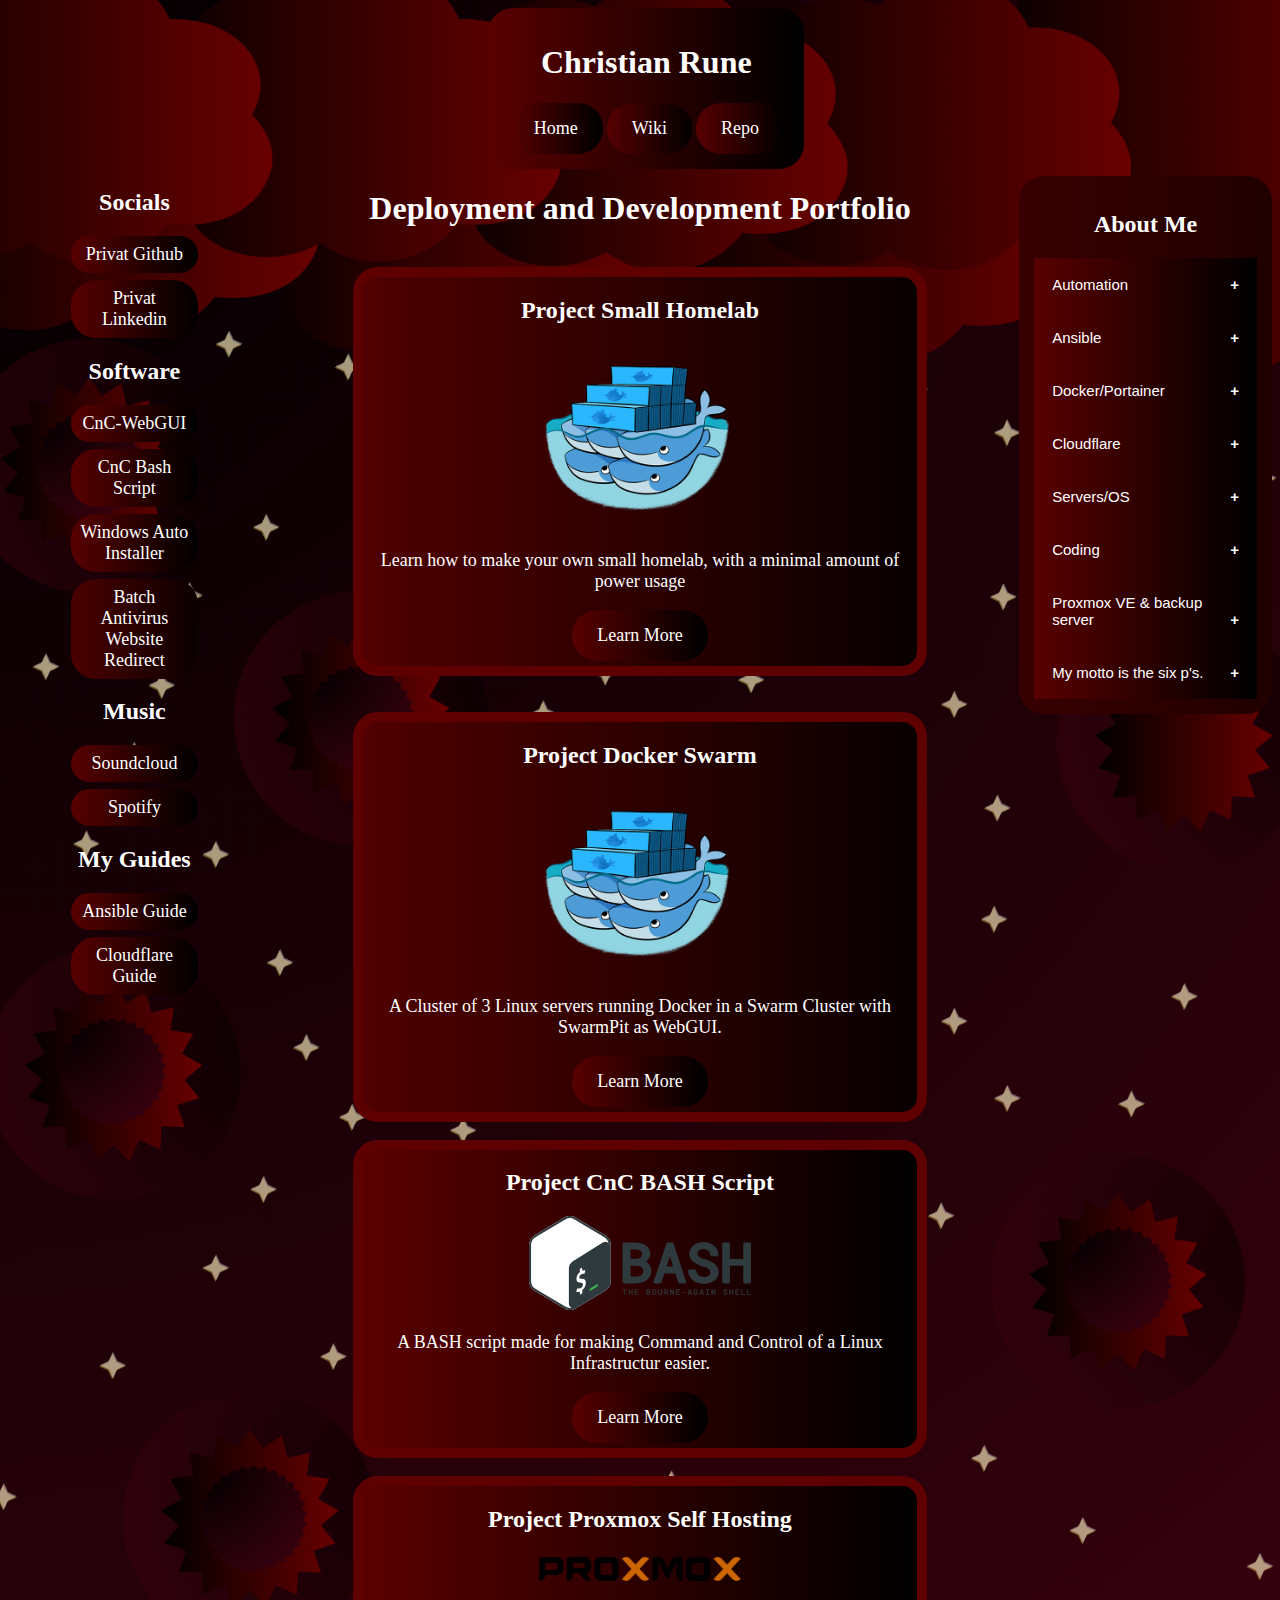
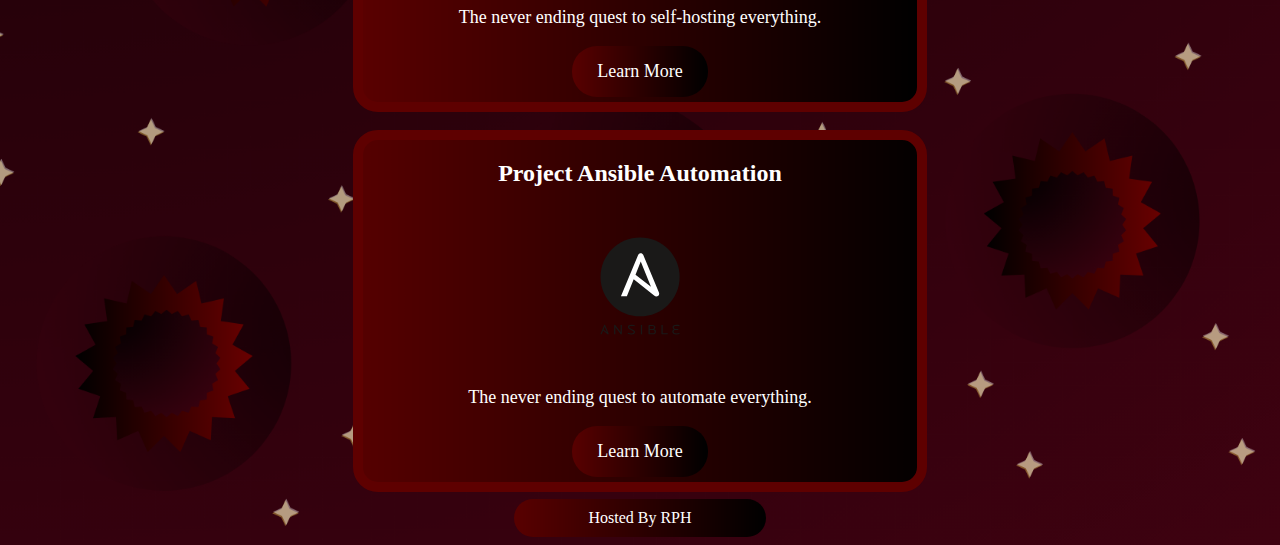
<file: index.html>
<!DOCTYPE html>
<html>
<head>
<meta name="viewport" content="width=device-width, initial-scale=1.0">
  <link rel="stylesheet" href="style.css">
</head>
<body>
<div class="overskift">
  <h1>Christian Rune</h1>
  <nav>
    <a href="index.html">Home</a>
    <a href="https://runesrepohub.github.io/RPH-Docs/">Wiki</a>
    <a href="https://github.com/RunesRepoHub/">Repo</a>
  </nav>
</div>

<div style="overflow:auto">
  <div class="menu">
    <h2>Socials</h2>
    <div class="links">
    <a href="https://github.com/rune004?tab=repositories">Privat Github</a>
    <a href="https://www.linkedin.com/in/christian-rune-dk/">Privat Linkedin</a>
    <h2>Software</h2>
    <a href="https://github.com/RunesRepoHub/CnC-WebGUI">CnC-WebGUI</a>
    <a href="https://github.com/RunesRepoHub/CnC-Public">CnC Bash Script</a>
    <a href="https://github.com/RunesRepoHub/Windows-Auto-Installer">Windows Auto Installer</a>
    <a href="https://github.com/RunesRepoHub/Batch-Antivirus-Website-Redirect">Batch Antivirus Website Redirect</a>
    <h2>Music</h2>
    <a href="https://on.soundcloud.com/Q46jo">Soundcloud</a>
    <a href="https://open.spotify.com/artist/2siEQSAN4GeUXJtetJRdlh?si=XXRL30LfQZWGIiL2uH-r9A">Spotify</a>
    <h2>My Guides</h2>
    <a href="https://runesrepohub.github.io/RPH-Docs/ansible/ansible-setup.html">Ansible Guide</a>
    <a href="https://runesrepohub.github.io/RPH-Docs/docker/cloudflared-docker-setup.html#start-the-cloudflared-docker">Cloudflare Guide</a>
    </div>
  </div>

  <div class="main">
    <h1>Deployment and Development Portfolio</h1>
    <br>
    <div class="products-box">
    <article>
    <h2>Project Small Homelab</h2>
    <img src="/Pictures/dockerswarm_logo-300x300.png" alt="dockerswarm_logo">
    <p>Learn how to make your own small homelab, with a minimal amount of power usage </p>
    <a href="/projects/Small-Homelab.html">Learn More</a>
    </article>
    </div>

    <br>

    <br>
    <div class="products-box">
    <article>
    <h2>Project Docker Swarm</h2>
    <img src="/Pictures/dockerswarm_logo-300x300.png" alt="dockerswarm_logo">
    <p>A Cluster of 3 Linux servers running Docker in a Swarm Cluster with SwarmPit as WebGUI. </p>
    <a href="/projects/docker-swarm.html">Learn More</a>
    </article>
    </div>

    <br>

    <div class="products-box">
    <article>
    <h2>Project CnC BASH Script</h2>
    <img src="/Pictures/bash-1.svg" alt="bash-1.svg">
    <p>A BASH script made for making Command and Control of a Linux Infrastructur easier.</p>
    <a href="/projects/bash-script.html">Learn More</a>
    </article>
    </div>

    <br>

    <div class="products-box">
    <article>
    <h2>Project Proxmox Self Hosting</h2>
    <img src="/Pictures/proxmox-logo.webp" alt="proxmox-logo">
    <p>The never ending quest to self-hosting everything.</p>
    <a href="/projects/proxmox.html">Learn More</a>
    </article>
    </div>

    <br>

    <div class="products-box">
    <article>
    <h2>Project Ansible Automation</h2>
    <img src="/Pictures/ansible.svg" alt="ansible.svg">
    <p>The never ending quest to automate everything.</p>
    <a href="/projects/ansible.html">Learn More</a>
    </article>
    </div>
  </div>

  <div class="right">
    <h2>About Me</h2>
    <button class="accordion">Automation</button>
    <div class="panel">
    <img src="/Pictures/ansible-logo.svg" alt="ansible.svg">
    <p>I have spent a lot of time, doing automation on many levels, from automated template creation for excel and Word to automated deployment for virtuel machines. IaC (infrastructur as code): I have a dream for making, planning and deploying a IaC company of my own, that hosts virtuel machines, game servers and full virtuel environments.</p>
    </div>

    <button class="accordion">Ansible</button>
    <div class="panel">
    <img src="/Pictures/ansible-logo.svg" alt="ansible.svg">
    <p>I have automated deployment of the VM's and dockers on that Proxmox Cluster via web hooks, and I am planning to automate deployment of VM fully configurable via input from a webhook this includes user creation, port configuration, docker containers deployment and hostname change and so on.</p>
    </div>

    <button class="accordion">Docker/Portainer</button>
    <div class="panel">
    <img src="/Pictures/docker.svg" alt="docker.svg">
    <p>I have setup and configured 100s of docker containers from all the world of dockers have to offer, I have used docker-compose and portainer to setup and manage the docker containers. I have also done a bit of automation in ansible for quicker deployment.</p>
    </div>

    <button class="accordion">Cloudflare</button>
    <div class="panel">
    <img src="/Pictures/Cloudflare.svg" alt="Cloudflare.svg">
    <p>I have used Cloudflare for hosting my domains for 4 years and have become very familiar with their products and deployment for those products. I have also worked with best security practices on Cloudflare and how to best use their services to protect an infrastructur.</p>
    </div>

    <button class="accordion">Servers/OS</button>
    <div class="panel">
    <img src="/Pictures/Linux.svg" alt="Linux.svg">
    <p>I have played with deployment of windows server, docker containers, ubuntu servers, centos servers, fedora servers.</p>
    <img src="/Pictures/Ubuntu.svg" alt="Ubuntu.svg">
    <img src="/Pictures/Debian.svg" alt="Debian.svg">
    </div>

    <button class="accordion">Coding</button>
    <div class="panel">
    <img src="/Pictures/html5.svg" alt="html5.svg">
    <img src="/Pictures/css3.svg" alt="css3.svg">
    <img src="/Pictures/php.svg" alt="php.svg">
    <img src="/Pictures/bash-1.svg" alt="bash-1.svg">
    <p>I can code in html, bash, css, php, vbs, javascript, yaml and java. I have also worked alot in wordpress and wordpress plugins so I am pretty well trained in it.</p>
    </div>

    <button class="accordion">Proxmox VE & backup server</button>
    <div class="panel">
    <p>I have setup and configured a Proxmox Cluster with ceph Cluster and HA (high availability) with a Proxmox Backup Server for backups. I have also worked with Proxmox firewall and Pfsense as a virtual enviroment with direct access to the LAN via physical networking equipment.</p>
    </div>

    <button class="accordion">My motto is the six p's.</button>
    <div class="panel">
    <p>Proper, planning, prevents, piss, poor, performance.</p>
    </div>
  </div>
</div>

<div class="footer">Hosted By RPH</div>


<script>
  var acc = document.getElementsByClassName("accordion");
  var i;
  
  for (i = 0; i < acc.length; i++) {
    acc[i].addEventListener("click", function() {
      this.classList.toggle("active");
      var panel = this.nextElementSibling;
      if (panel.style.maxHeight) {
        panel.style.maxHeight = null;
      } else {
        panel.style.maxHeight = panel.scrollHeight + "px";
      } 
    });
  }
  </script>

</body>
</html>
</file>
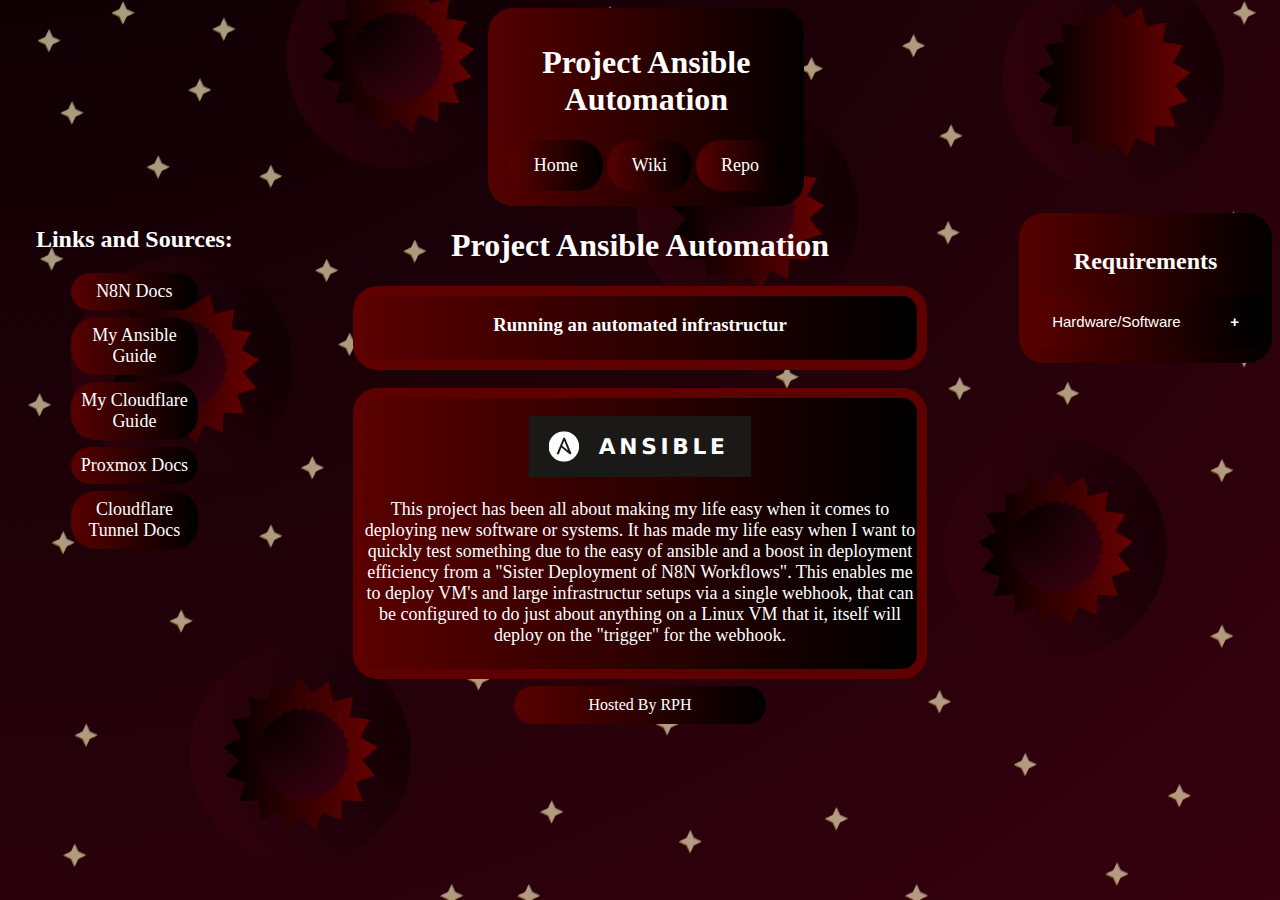
<file: projects/ansible.html>
<!DOCTYPE html>
<html>
<head>
  <title>Project Ansible Automation</title>
  <meta name="viewport" content="width=device-width, initial-scale=1.0">
  <link rel="stylesheet" href="../style.css">
</head>
<body>
<div class="overskift">
  <h1>Project Ansible Automation</h1>
  <nav>
    <a href="../index.html">Home</a>
    <a href="https://runesrepohub.github.io/RPH-Docs/">Wiki</a>
    <a href="https://github.com/RunesRepoHub/">Repo</a>
  </nav>
</div>

<div style="overflow:auto">
  <div class="menu">
    <h2>Links and Sources:</h2>
    <div class="links">
    <a href="https://docs.n8n.io/hosting/installation/">N8N Docs</a>
    <a href="https://runesrepohub.github.io/RPH-Docs/ansible/ansible-setup.html">My Ansible Guide</a>
    <a href="https://runesrepohub.github.io/RPH-Docs/docker/cloudflared-docker-setup.html#start-the-cloudflared-docker">My Cloudflare Guide</a>
    <a href="https://pve.proxmox.com/wiki/Installation">Proxmox Docs</a>
    <a href="https://developers.cloudflare.com/cloudflare-one/connections/connect-networks/">Cloudflare Tunnel Docs</a>
    </div>
  </div>

  <div class="main">
    <h1>Project Ansible Automation</h1>
    <div class="products-box">
    <h3>Running an automated infrastructur</h3>
  </div>
    <br>
    <div class="products-box">
    <br>
    <img src="/Pictures/ansible-logo.svg" alt="Artwork">
    <p>This project has been all about making my life easy when it comes to deploying new software or systems. It has made my life easy when I want to quickly test something due to the easy of ansible and a boost in deployment efficiency from a "Sister Deployment of N8N Workflows". This enables me to deploy VM's and large infrastructur setups via a single webhook, that can be configured to do just about anything on a Linux VM that it, itself will deploy on the "trigger" for the webhook.</p>
  </div>

  </div>

  <div class="right">
    <h2>Requirements</h2>
    <button class="accordion">Hardware/Software</button>
    <div class="panel">
      <p> - Proxmox Cluster </p>
      <p> - N8N VM</p>
      <p> - N8N MySQL VM</p>
      <p> - Cloudflare Tunnel Setup and Configured</p>
      <p> - Ansible Configured and Hosts added</p>
    </div>


  </div>
</div>

<div class="footer">Hosted By RPH</div>


<script>
  var acc = document.getElementsByClassName("accordion");
  var i;
  
  for (i = 0; i < acc.length; i++) {
    acc[i].addEventListener("click", function() {
      this.classList.toggle("active");
      var panel = this.nextElementSibling;
      if (panel.style.maxHeight) {
        panel.style.maxHeight = null;
      } else {
        panel.style.maxHeight = panel.scrollHeight + "px";
      } 
    });
  }
  </script>

</body>
</html>
</file>
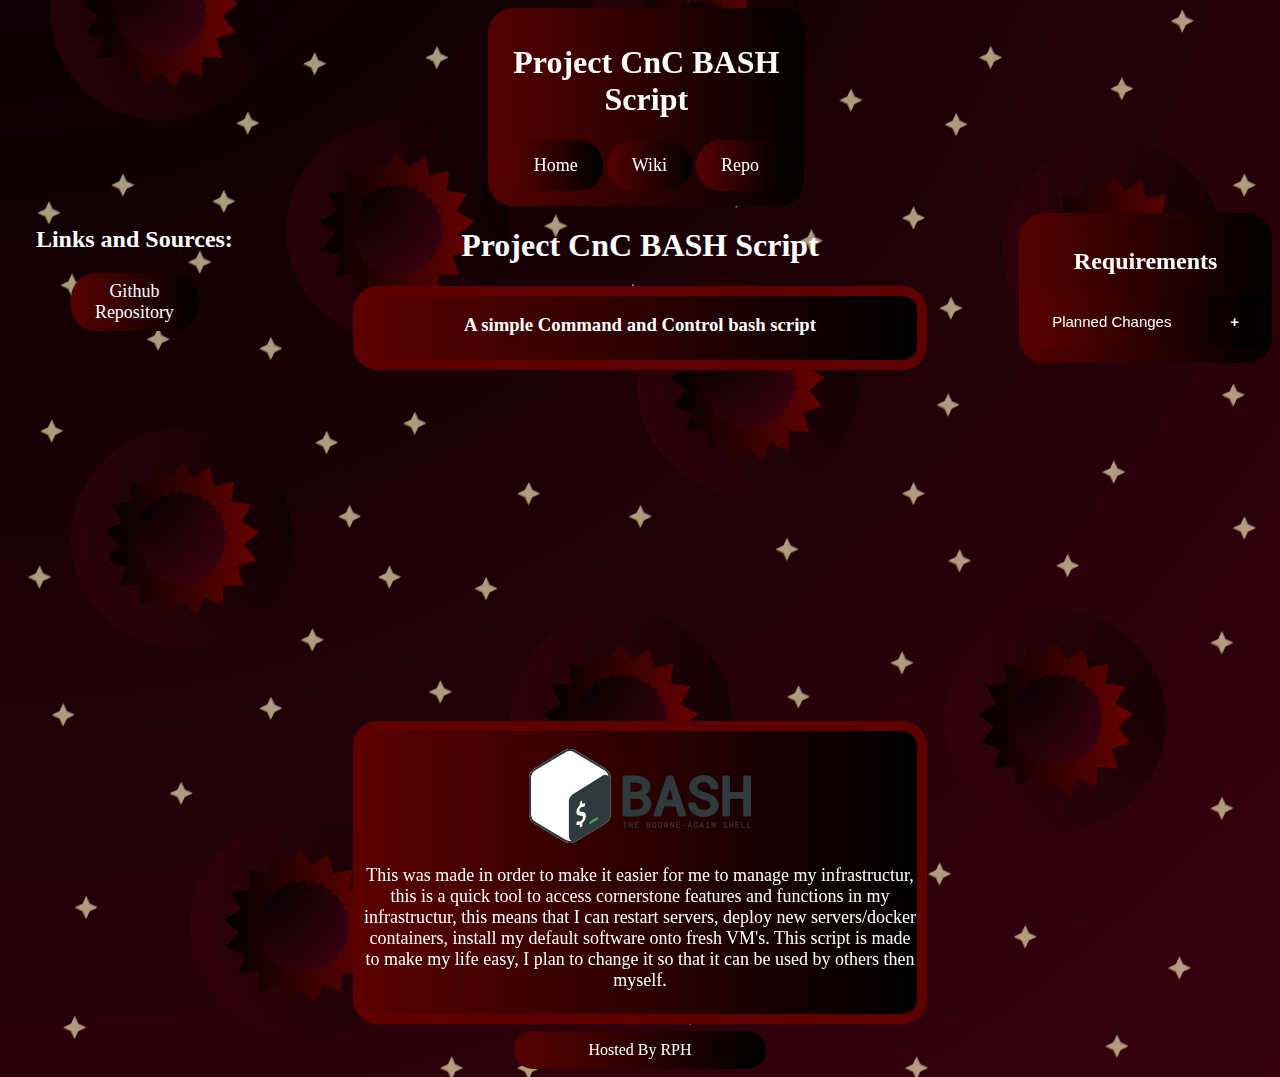
<file: projects/bash-script.html>
<!DOCTYPE html>
<html>
<head>
  <title>Project CnC BASH Script</title>
  <meta name="viewport" content="width=device-width, initial-scale=1.0">
  <link rel="stylesheet" href="../style.css">
</head>
<body>
<div class="overskift">
  <h1>Project CnC BASH Script</h1>
  <nav>
    <a href="../index.html">Home</a>
    <a href="https://runesrepohub.github.io/RPH-Docs/">Wiki</a>
    <a href="https://github.com/RunesRepoHub/">Repo</a>
  </nav>
</div>

<div style="overflow:auto">
  <div class="menu">
    <h2>Links and Sources:</h2>
    <div class="links">
    <a href="https://github.com/RunesRepoHub/CnC-Public">Github Repository</a>
    </div>
  </div>

  <div class="main">
    <h1>Project CnC BASH Script</h1>
    <div class="products-box">
    <h3>A simple Command and Control bash script</h3>
  </div>
    <br>
    <div class="video">
    <iframe class="video" src="https://media.rp-helpdesk.com/embed?m=LPmaWCJzp" frameborder="0" allowfullscreen></iframe>
    </div>
    <br>
    <div class="products-box">
      <br>
    <img src="/Pictures/bash-1.svg" alt="Artwork">
    <p>This was made in order to make it easier for me to manage my infrastructur, this is a quick tool to access cornerstone features and functions in my infrastructur, this means that I can restart servers, deploy new servers/docker containers, install my default software onto fresh VM's. This script is made to make my life easy, I plan to change it so that it can be used by others then myself.</p>
  </div>

  </div>

  <div class="right">
    <h2>Requirements</h2>
    <button class="accordion">Planned Changes</button>
    <div class="panel">
      <p> - Added input for IP's instead of hardcoded</p>
      <p> - Make a wiki for better description of it features and functions</p>
      <p> - Remove login security</p>
      <p> - Remove session id system</p>
      <p> - Added the last features and functions</p>
    </div>


  </div>
</div>

<div class="footer">Hosted By RPH</div>


<script>
  var acc = document.getElementsByClassName("accordion");
  var i;
  
  for (i = 0; i < acc.length; i++) {
    acc[i].addEventListener("click", function() {
      this.classList.toggle("active");
      var panel = this.nextElementSibling;
      if (panel.style.maxHeight) {
        panel.style.maxHeight = null;
      } else {
        panel.style.maxHeight = panel.scrollHeight + "px";
      } 
    });
  }
  </script>

</body>
</html>
</file>
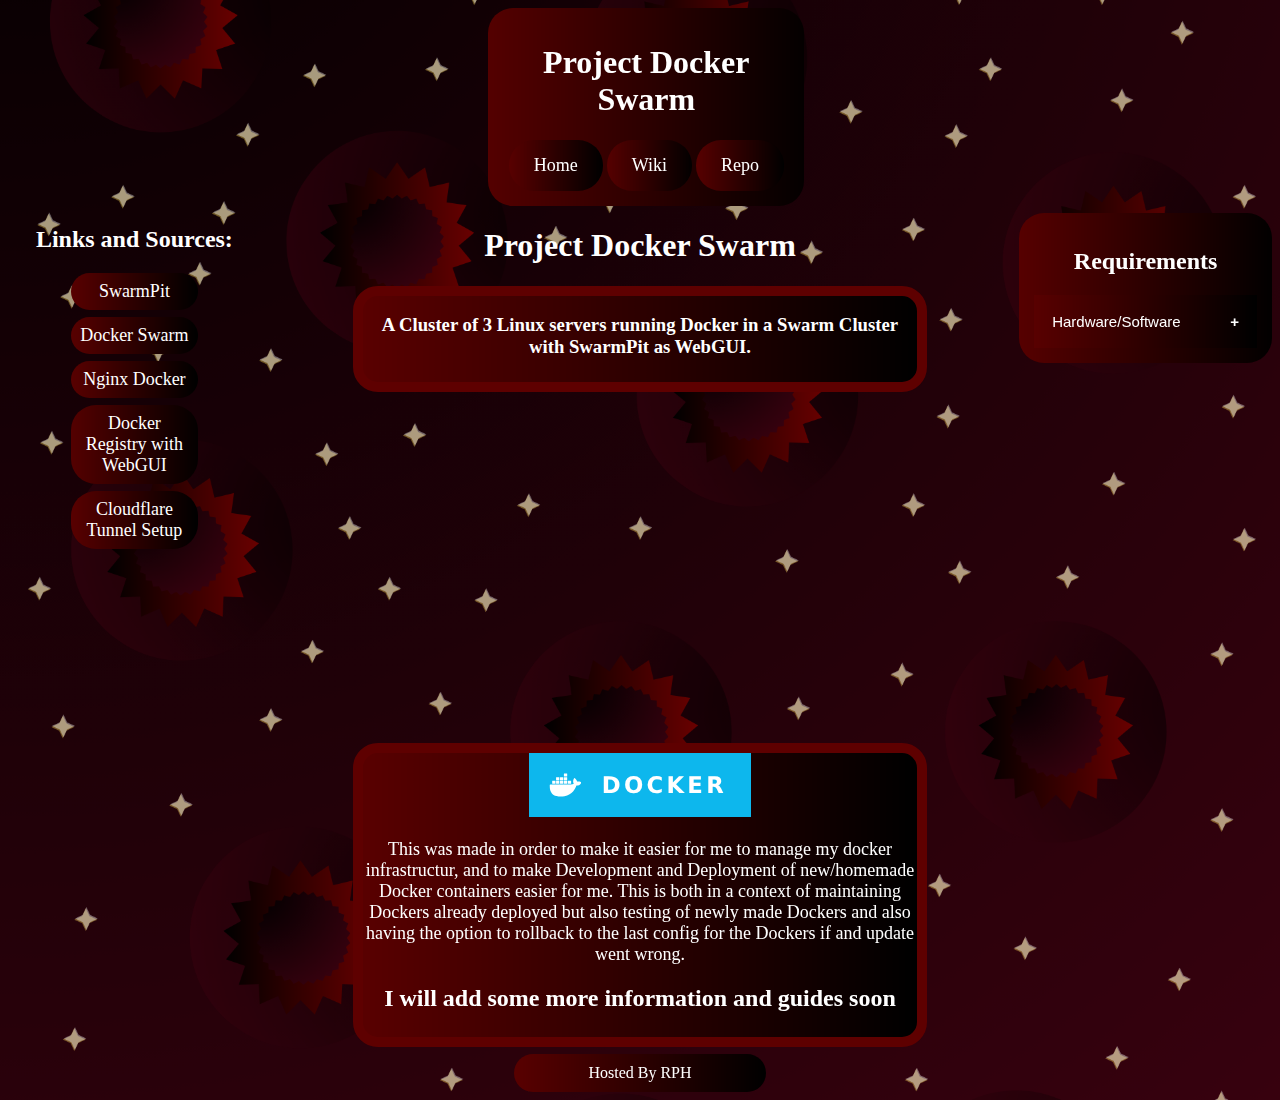
<file: projects/docker-swarm.html>
<!DOCTYPE html>
<html>
<head>
  <title>Project Docker Swarm</title>
  <meta name="viewport" content="width=device-width, initial-scale=1.0">
  <link rel="stylesheet" href="../style.css">
</head>
<body>
<div class="overskift">
  <h1>Project Docker Swarm</h1>
  <nav>
    <a href="../index.html">Home</a>
    <a href="https://runesrepohub.github.io/RPH-Docs/">Wiki</a>
    <a href="https://github.com/RunesRepoHub/">Repo</a>
  </nav>
</div>

<div style="overflow:auto">
  <div class="menu">
    <h2>Links and Sources:</h2>
    <div class="links">
    <a href="https://swarmpit.io/">SwarmPit</a>
    <a href="https://docs.docker.com/engine/swarm/">Docker Swarm</a>
    <a href="https://www.docker.com/blog/how-to-use-the-official-nginx-docker-image/">Nginx Docker</a>
    <a href="https://github.com/jc21/docker-registry-ui">Docker Registry with WebGUI</a>
    <a href="https://runesrepohub.github.io/RPH-Docs/docker/cloudflared-docker-setup.html#start-the-cloudflared-docker">Cloudflare Tunnel Setup</a>
    </div>
  </div>

  <div class="main">
    <h1>Project Docker Swarm</h1>
    <div class="products-box">
    <h3>A Cluster of 3 Linux servers running Docker in a Swarm Cluster with SwarmPit as WebGUI.</h3>
  </div>
    <br>
    <div class="video">
    <iframe class="video" src="https://media.rp-helpdesk.com/embed?m=elXQmqgl5" frameborder="0" allowfullscreen></iframe>
    </div>
    <br>
    <div class="products-box">
    <img src="/Pictures/docker.svg" alt="Artwork">
    <p>This was made in order to make it easier for me to manage my docker infrastructur, and to make Development and Deployment of new/homemade Docker containers easier for me. This is both in a context of maintaining Dockers already deployed but also testing of newly made Dockers and also having the option to rollback to the last config for the Dockers if and update went wrong.</p>
      <h2> I will add some more information and guides soon</h2>
    </div>
    
  </div>

  <div class="right">
    <h2>Requirements</h2>
    <button class="accordion">Hardware/Software</button>
    <div class="panel">
      <p> - 3 Linux Servers </p>
      <p> - Installed Docker on all 3 servers</p>
      <p> - Installed SwarmPit on the Docker Swarm</p>
      <p> - Cloudflare Tunnel Setup and Configured</p>
      <p> - Local Docker Registry with WebGUI</p>
    </div>


  </div>
</div>

<div class="footer">Hosted By RPH</div>


<script>
  var acc = document.getElementsByClassName("accordion");
  var i;
  
  for (i = 0; i < acc.length; i++) {
    acc[i].addEventListener("click", function() {
      this.classList.toggle("active");
      var panel = this.nextElementSibling;
      if (panel.style.maxHeight) {
        panel.style.maxHeight = null;
      } else {
        panel.style.maxHeight = panel.scrollHeight + "px";
      } 
    });
  }
  </script>

</body>
</html>
</file>
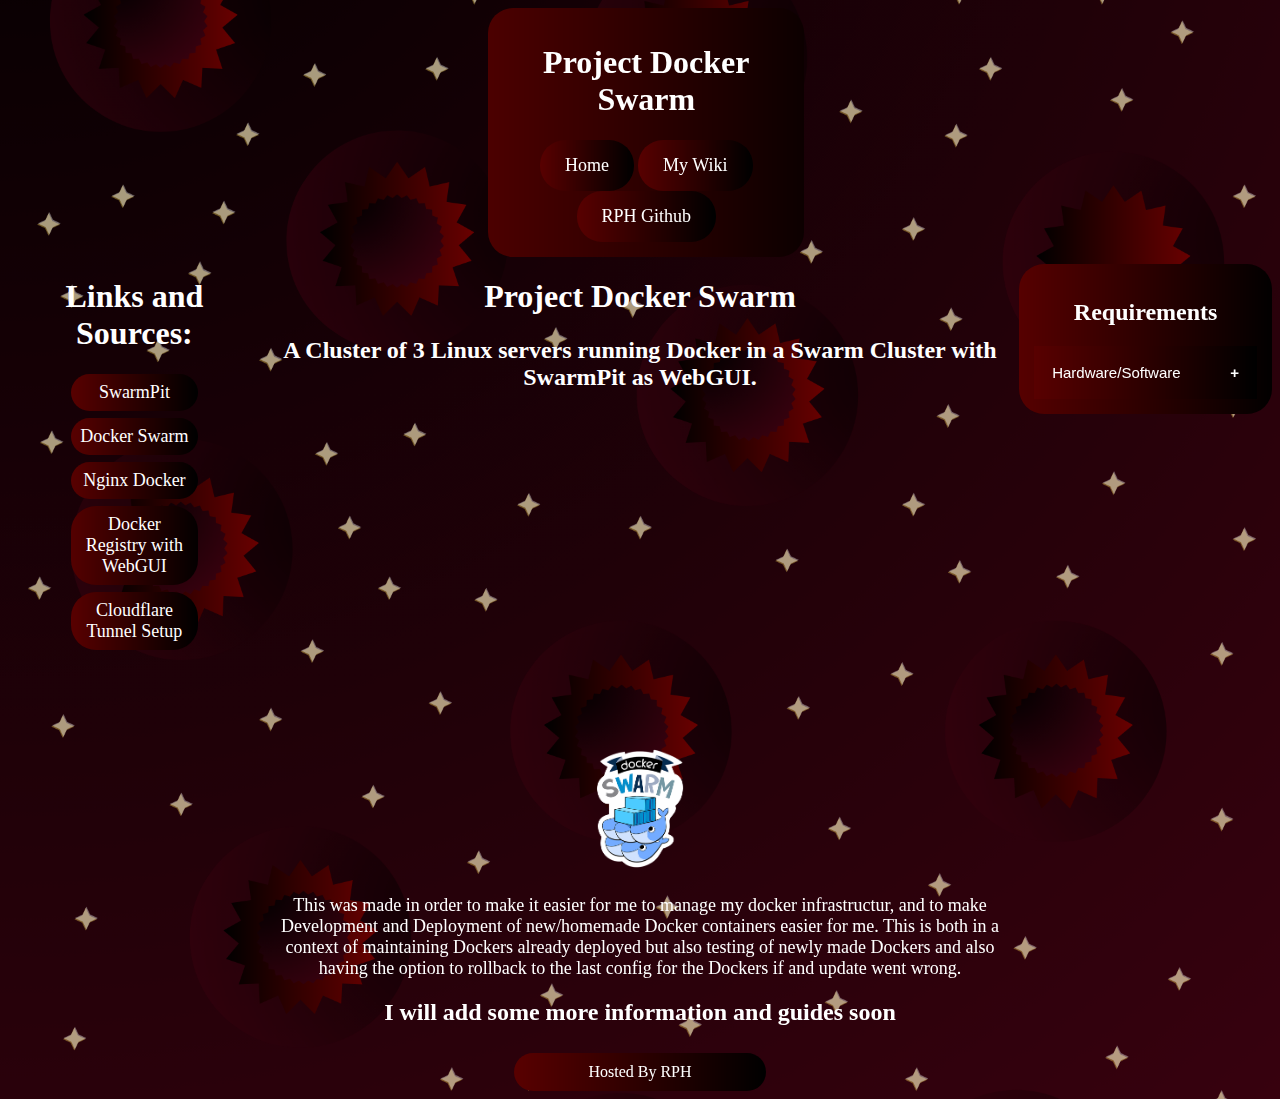
<file: projects/project-docker-swarm.html>
<!DOCTYPE html>
<html>
<head>
  <title>Project Docker Swarm</title>
  <meta name="viewport" content="width=device-width, initial-scale=1.0">
  <link rel="stylesheet" href="../style.css">
</head>
<body>
<div class="overskift">
  <h1>Project Docker Swarm</h1>
  <nav>
    <a href="../index.html">Home</a>
    <a href="https://runesrepohub.github.io/RPH-Docs/">My Wiki</a>
    <a href="https://github.com/christian-rune/">RPH Github</a>
  </nav>
</div>

<div style="overflow:auto">
  <div class="menu">
    <h1>Links and Sources:</h1>
    <div class="links">
    <a href="https://swarmpit.io/">SwarmPit</a>
    <a href="https://docs.docker.com/engine/swarm/">Docker Swarm</a>
    <a href="https://www.docker.com/blog/how-to-use-the-official-nginx-docker-image/">Nginx Docker</a>
    <a href="https://github.com/jc21/docker-registry-ui">Docker Registry with WebGUI</a>
    <a href="/pdf/Cloudflare-Tunnel-Setup.pdf">Cloudflare Tunnel Setup</a>
    </div>
  </div>

  <div class="main">
    <h1>Project Docker Swarm</h1>
    <h2>A Cluster of 3 Linux servers running Docker in a Swarm Cluster with SwarmPit as WebGUI.</h2>
    <br>
    <div class="video">
    <iframe class="video" src="https://media.rp-helpdesk.com/embed?m=elXQmqgl5" frameborder="0" allowfullscreen></iframe>
    </div>
    <img src="/Pictures/logo.png" alt="Artwork">
    <p>This was made in order to make it easier for me to manage my docker infrastructur, and to make Development and Deployment of new/homemade Docker containers easier for me. This is both in a context of maintaining Dockers already deployed but also testing of newly made Dockers and also having the option to rollback to the last config for the Dockers if and update went wrong.</p>
      <h2> I will add some more information and guides soon</h2>

  </div>

  <div class="right">
    <h2>Requirements</h2>
    <button class="accordion">Hardware/Software</button>
    <div class="panel">
      <p> - 3 Linux Servers </p>
      <p> - Installed Docker on all 3 servers</p>
      <p> - Installed SwarmPit on the Docker Swarm</p>
      <p> - Cloudflare Tunnel Setup and Configured</p>
      <p> - Local Docker Registry with WebGUI</p>
    </div>


  </div>
</div>

<div class="footer">Hosted By RPH</div>


<script>
  var acc = document.getElementsByClassName("accordion");
  var i;
  
  for (i = 0; i < acc.length; i++) {
    acc[i].addEventListener("click", function() {
      this.classList.toggle("active");
      var panel = this.nextElementSibling;
      if (panel.style.maxHeight) {
        panel.style.maxHeight = null;
      } else {
        panel.style.maxHeight = panel.scrollHeight + "px";
      } 
    });
  }
  </script>

</body>
</html>
</file>
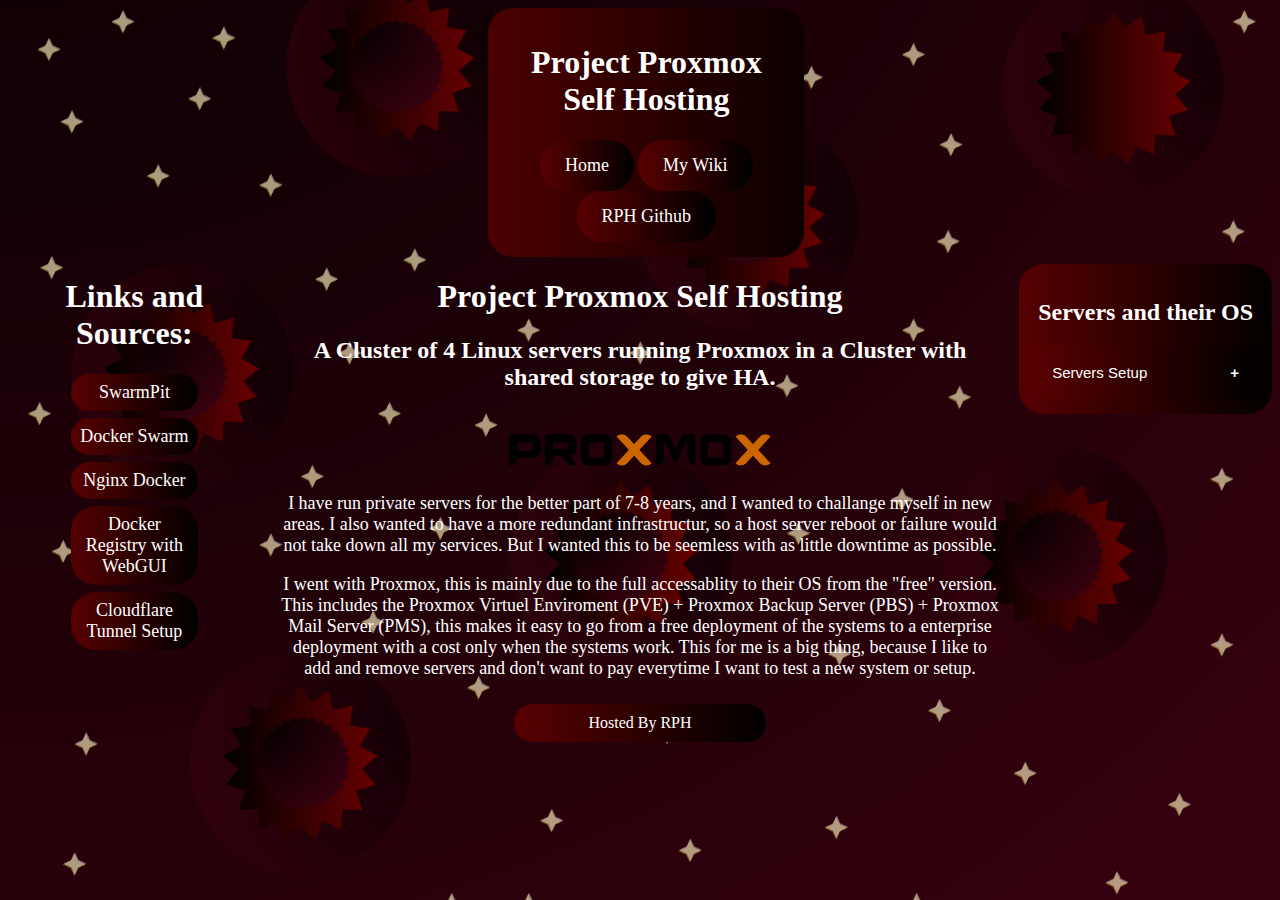
<file: projects/project-proxmox-self-hosting.html>
<!DOCTYPE html>
<html>
<head>
  <title>Project Proxmox Self Hosting</title>
  <meta name="viewport" content="width=device-width, initial-scale=1.0">
  <link rel="stylesheet" href="../style.css">
</head>
<body>
<div class="overskift">
  <h1>Project Proxmox Self Hosting</h1>
  <nav>
    <a href="../index.html">Home</a>
    <a href="https://runesrepohub.github.io/RPH-Docs/">My Wiki</a>
    <a href="https://github.com/christian-rune/">RPH Github</a>
  </nav>
</div>

<div style="overflow:auto">
  <div class="menu">
    <h1>Links and Sources:</h1>
    <div class="links">
    <a href="#">SwarmPit</a>
    <a href="#">Docker Swarm</a>
    <a href="#">Nginx Docker</a>
    <a href="#">Docker Registry with WebGUI</a>
    <a href="#">Cloudflare Tunnel Setup</a>
    </div>
  </div>

  <div class="main">
    <h1>Project Proxmox Self Hosting</h1>
    <h2>A Cluster of 4 Linux servers running Proxmox in a Cluster with shared storage to give HA.</h2>
    <br>
    <img src="/Pictures/proxmox-logo.webp" alt="Artwork">
    <p>I have run private servers for the better part of 7-8 years, and I wanted to challange myself in new areas. I also wanted to have a more redundant infrastructur, so a host server reboot or failure would not take down all my services. But I wanted this to be seemless with as little downtime as possible.</p>
    <p>I went with Proxmox, this is mainly due to the full accessablity to their OS from the "free" version. This includes the Proxmox Virtuel Enviroment (PVE) + Proxmox Backup Server (PBS) + Proxmox Mail Server (PMS), this makes it easy to go from a free deployment of the systems to a enterprise deployment with a cost only when the systems work. This for me is a big thing, because I like to add and remove servers and don't want to pay everytime I want to test a new system or setup.</p>
    

  </div>

  <div class="right">
    <h2>Servers and their OS</h2>
    <button class="accordion">Servers Setup</button>
    <div class="panel">
      <p> - 4 Proxmox Servers </p>
      <p> - 1 Proxmox Backup Server</p>
      <p> - 1 Unraid Server (For Shared Storage)</p>
      <p> - 1 Proxmox Server has Tailscale Configured as Exit Node (For remote VPN access)</p>
    </div>


  </div>
</div>

<div class="footer">Hosted By RPH</div>


<script>
  var acc = document.getElementsByClassName("accordion");
  var i;
  
  for (i = 0; i < acc.length; i++) {
    acc[i].addEventListener("click", function() {
      this.classList.toggle("active");
      var panel = this.nextElementSibling;
      if (panel.style.maxHeight) {
        panel.style.maxHeight = null;
      } else {
        panel.style.maxHeight = panel.scrollHeight + "px";
      } 
    });
  }
  </script>

</body>
</html>
</file>
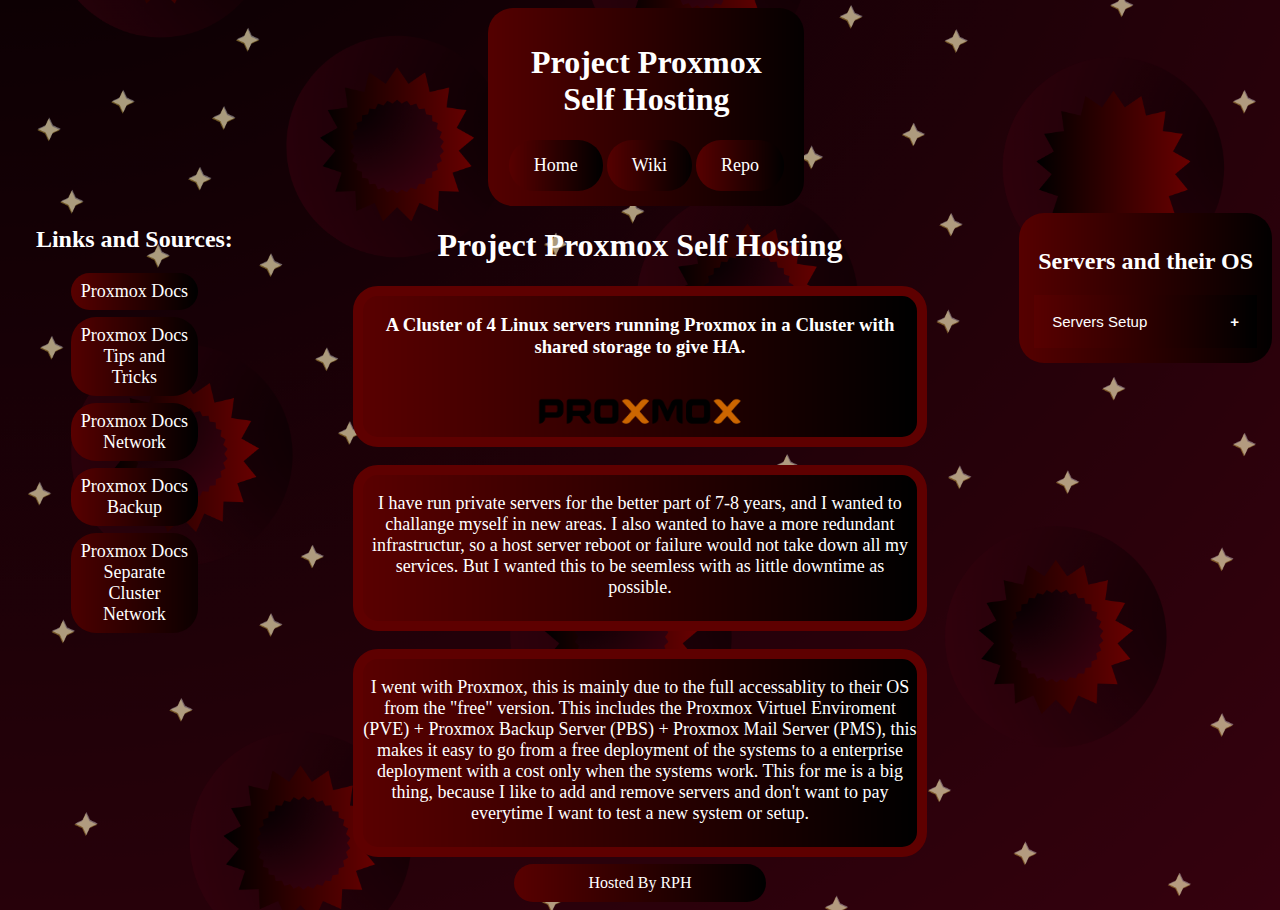
<file: projects/proxmox.html>
<!DOCTYPE html>
<html>
<head>
  <title>Project Proxmox Self Hosting</title>
  <meta name="viewport" content="width=device-width, initial-scale=1.0">
  <link rel="stylesheet" href="../style.css">
</head>
<body>
<div class="overskift">
  <h1>Project Proxmox Self Hosting</h1>
  <nav>
    <a href="../index.html">Home</a>
    <a href="https://runesrepohub.github.io/RPH-Docs/">Wiki</a>
    <a href="https://github.com/RunesRepoHub/">Repo</a>
  </nav>
</div>

<div style="overflow:auto">
  <div class="menu">
    <h2>Links and Sources:</h2>
    <div class="links">
    <a href="https://pve.proxmox.com/wiki/Installation">Proxmox Docs</a>
    <a href="https://pve.proxmox.com/wiki/Installation:_Tips_and_Tricks">Proxmox Docs Tips and Tricks</a>
    <a href="https://pve.proxmox.com/wiki/Network_Configuration">Proxmox Docs Network</a>
    <a href="https://pve.proxmox.com/wiki/Backup_and_Restore">Proxmox Docs Backup</a>
    <a href="https://pve.proxmox.com/wiki/Separate_Cluster_Network">Proxmox Docs Separate Cluster Network</a>
    </div>
  </div>

  <div class="main">
    <h1>Project Proxmox Self Hosting</h1>
    <div class="products-box">
    <h3>A Cluster of 4 Linux servers running Proxmox in a Cluster with shared storage to give HA.</h3>
    <br>
    <img src="/Pictures/proxmox-logo.webp" alt="Artwork">
  </div>
  <br>
    <div class="products-box">
    <p>I have run private servers for the better part of 7-8 years, and I wanted to challange myself in new areas. I also wanted to have a more redundant infrastructur, so a host server reboot or failure would not take down all my services. But I wanted this to be seemless with as little downtime as possible.</p>
  </div>
  <br>
    <div class="products-box">
    <p>I went with Proxmox, this is mainly due to the full accessablity to their OS from the "free" version. This includes the Proxmox Virtuel Enviroment (PVE) + Proxmox Backup Server (PBS) + Proxmox Mail Server (PMS), this makes it easy to go from a free deployment of the systems to a enterprise deployment with a cost only when the systems work. This for me is a big thing, because I like to add and remove servers and don't want to pay everytime I want to test a new system or setup.</p>
  </div>
    

  </div>

  <div class="right">
    <h2>Servers and their OS</h2>
    <button class="accordion">Servers Setup</button>
    <div class="panel">
      <p> - 4 Proxmox Servers </p>
      <p> - 1 Proxmox Backup Server</p>
      <p> - 1 Unraid Server (For Shared Storage)</p>
      <p> - 1 Proxmox Server has Tailscale Configured as Exit Node (For remote VPN access)</p>
    </div>


  </div>
</div>

<div class="footer">Hosted By RPH</div>


<script>
  var acc = document.getElementsByClassName("accordion");
  var i;
  
  for (i = 0; i < acc.length; i++) {
    acc[i].addEventListener("click", function() {
      this.classList.toggle("active");
      var panel = this.nextElementSibling;
      if (panel.style.maxHeight) {
        panel.style.maxHeight = null;
      } else {
        panel.style.maxHeight = panel.scrollHeight + "px";
      } 
    });
  }
  </script>

</body>
</html>
</file>
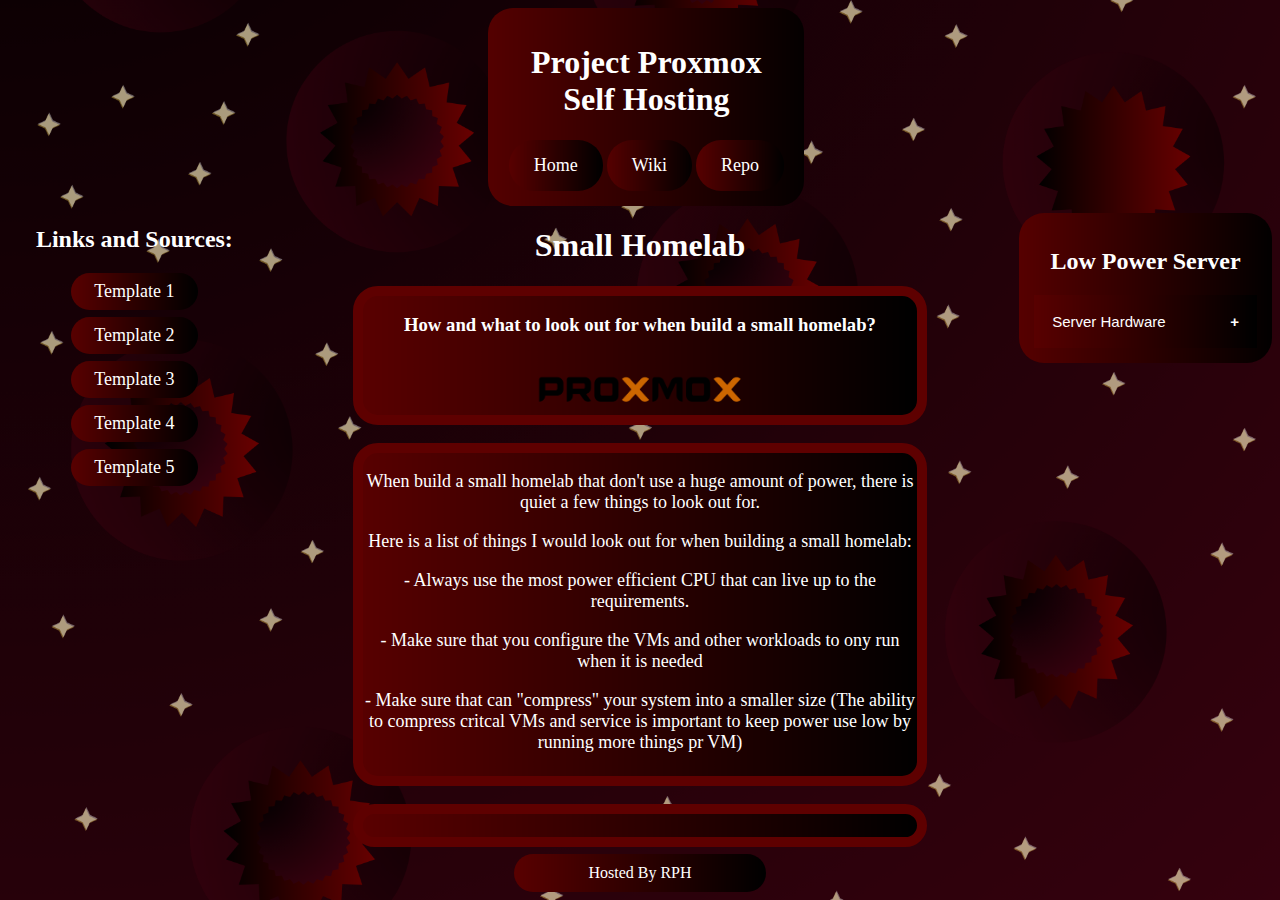
<file: projects/Small-Homelab.html>
<!DOCTYPE html>
<html>
<head>
  <title>Project Proxmox Self Hosting</title>
  <meta name="viewport" content="width=device-width, initial-scale=1.0">
  <link rel="stylesheet" href="../style.css">
</head>
<body>
<div class="overskift">
  <h1>Project Proxmox Self Hosting</h1>
  <nav>
    <a href="../index.html">Home</a>
    <a href="https://runesrepohub.github.io/RPH-Docs/">Wiki</a>
    <a href="https://github.com/RunesRepoHub/">Repo</a>
  </nav>
</div>

<div style="overflow:auto">
  <div class="menu">
    <h2>Links and Sources:</h2>
    <div class="links">
    <a href="#">Template 1</a>
    <a href="#">Template 2</a>
    <a href="#">Template 3</a>
    <a href="#">Template 4</a>
    <a href="#">Template 5</a>
    </div>
  </div>

  <div class="main">
    <h1>Small Homelab</h1>
    <div class="products-box">
    <h3>How and what to look out for when build a small homelab?</h3>
    <br>
    <img src="/Pictures/proxmox-logo.webp" alt="Artwork">
  </div>
  <br>
    <div class="products-box">
    <p>When build a small homelab that don't use a huge amount of power, there is quiet a few things to look out for.</p>
    <p>Here is a list of things I would look out for when building a small homelab:</p>
    <p> - Always use the most power efficient CPU that can live up to the requirements.</p>
    <p> - Make sure that you configure the VMs and other workloads to ony run when it is needed</p>
    <p> - Make sure that can "compress" your system into a smaller size (The ability to compress critcal VMs and service is important to keep power use low by running more things pr VM)</p>
  </div>
  <br>
    <div class="products-box">
    <p></p>
  </div>
    

  </div>

  <div class="right">
    <h2>Low Power Server</h2>
    <button class="accordion">Server Hardware</button>
    <div class="panel">
      <p> - AMD Ryzen 5 3600A CPU - 6 kerner 3.6 GHz - AMD AM4</p>
      <p> - Corsair Vengeance LPX DDR4-3200 C16 BK DC - 32GB</p>
      <p> - ASRock A520M-HVS Bundkort - AMD A520 - AMD AM4</p>
      <p> - DUTZO PS450W V2 PSU - 450 Watt - 120 mm</p>
      <p> - Kingston SSDNow A400 SSD - 120GB</p>
      <p> - Kingston SSDNow A400 SSD - 480GB</p>
      <p> - Akyga AK995BK Tårn ATX Sort</p>
    </div>


  </div>
</div>

<div class="footer">Hosted By RPH</div>


<script>
  var acc = document.getElementsByClassName("accordion");
  var i;
  
  for (i = 0; i < acc.length; i++) {
    acc[i].addEventListener("click", function() {
      this.classList.toggle("active");
      var panel = this.nextElementSibling;
      if (panel.style.maxHeight) {
        panel.style.maxHeight = null;
      } else {
        panel.style.maxHeight = panel.scrollHeight + "px";
      } 
    });
  }
  </script>

</body>
</html>
</file>
<file: style.css>
body {
  background-image: url('/Pictures/Runesrepohub.png');
  background-size: cover; /* You can set the size as you prefer */
  background-position: center; /* You can adjust the position as needed */
  background-repeat: no-repeat; /* Prevent image from repeating */
  font-family:Verdana;
  color:#ffffff;
}
h1 {
  color: #ffffff;
}

h2 {
  color: #ffffff;
}

h3 {
  color: #ffffff;
}

* {
  box-sizing: border-box;
}
  
p {
  font-size: 18px;
  color: #ffffff;
}
  
a {
  font-size: 18px;
  border-radius: 25px;
}
a:link, a:visited {
  background-image: url('/Pictures/Contrastbox.png');
  background-size: cover; /* You can set the size as you prefer */
  background-position: center; /* You can adjust the position as needed */
  background-repeat: no-repeat; /* Prevent image from repeating */
  color: white;
  padding: 15px 25px;
  text-align: center;
  text-decoration: none;
  display: inline-block;
  border-radius: 25px;
}

.video {
  width: 560px;
  height: 315px;
  margin-left: 16%;
}

a:hover, a:active {
  background-image: url('/Pictures/Contrastbox.png');
  background-size: cover; /* You can set the size as you prefer */
  background-position: center; /* You can adjust the position as needed */
  background-repeat: no-repeat; /* Prevent image from repeating */
}
  
.links {
  width: 50%;
  margin-left: 25%;
}
  
img {
  width: 40%;
  height: 50%;
}
  
.menu {
  float: left;
  width: 20%;
  text-align: center;
}
  
.menu a {
  background-image: url('/Pictures/Contrastbox.png');
  background-size: cover; /* You can set the size as you prefer */
  background-position: center; /* You can adjust the position as needed */
  background-repeat: no-repeat; /* Prevent image from repeating */
  padding: 8px;
  margin-top: 7px;
  display: block;
  width: 100%;
  color: rgb(255, 255, 255);
  border-radius: 25px;
}
  
.main {
  float: left;
  width: 60%;
  padding: 0 20px;
  text-align: center;
  border-radius: 25px;
}
  
.right {
  background-image: url('/Pictures/Contrastbox.png');
  background-size: cover; /* You can set the size as you prefer */
  background-position: center; /* You can adjust the position as needed */
  background-repeat: no-repeat; /* Prevent image from repeating */
  float: left;
  width: 20%;
  padding: 15px;
  margin-top: 7px;
  text-align: center;
  border-radius: 25px;
}
  
.products-box {
  width: 80%;
  height: 40%x;
  text-align: center;
  border: 10px solid #5e0000;
  margin-left: 10%;
  padding-bottom: 5px;
  border-radius: 25px;
  background-image: url('/Pictures/Contrastbox.png');
  background-size: cover; /* You can set the size as you prefer */
  background-position: center; /* You can adjust the position as needed */
  background-repeat: no-repeat; /* Prevent image from repeating */
}
  
.accordion {
  background-image: url('/Pictures/Contrastbox.png');
  background-size: cover; /* You can set the size as you prefer */
  background-position: center; /* You can adjust the position as needed */
  background-repeat: no-repeat; /* Prevent image from repeating */
  color: #ffffff;
  cursor: pointer;
  padding: 18px;
  width: 100%;
  border: none;
  text-align: left;
  outline: none;
  font-size: 15px;
  transition: 0.4s;
}
  
.active, .accordion:hover {
  background-image: url('/Pictures/Contrastbox.png');
  background-size: cover; /* You can set the size as you prefer */
  background-position: center; /* You can adjust the position as needed */
  background-repeat: no-repeat; /* Prevent image from repeating */
}
  
.accordion:after {
  content: '\002B';
  color: #ffffff;
  font-weight: bold;
  float: right;
  margin-left: 5px;
}
  
.active:after {
  content: "\2212";
}
  
.panel {
  padding: 0 18px;
  background-image: url('/Pictures/Contrastbox.png');
  background-size: cover; /* You can set the size as you prefer */
  background-position: center; /* You can adjust the position as needed */
  background-repeat: no-repeat; /* Prevent image from repeating */
  max-height: 0;
  overflow: hidden;
  transition: max-height 0.2s ease-out;
}
  
.overskift {
  background-image: url('/Pictures/Contrastbox.png');
  background-size: cover; /* You can set the size as you prefer */
  background-position: center; /* You can adjust the position as needed */
  background-repeat: no-repeat; /* Prevent image from repeating */
  padding:15px;
  text-align:center;
  border-radius:25px;
  width:25%;
  margin-left:38%;
}

.footer {
  background-image: url('/Pictures/Contrastbox.png');
  background-size: cover; /* You can set the size as you prefer */
  background-position: center; /* You can adjust the position as needed */
  background-repeat: no-repeat; /* Prevent image from repeating */
  text-align:center;
  padding:10px;
  margin-top:7px;
  border-radius:25px;
  width:20%;
  margin-left:40%;
}


  
@media only screen and (max-width: 620px) {
  /* For mobile phones: */
  .menu, .main, .right {
    width: 100%;
  }
  .overskift, .products-box {
    width: 100%;
    margin-left: 0;
  }
  .footer {
    width: 60%;
    margin-left: 20%;
  }
  .video {
    width: 100%;
    height: 100%;
    margin-left: 0;
  }
}
</file>
